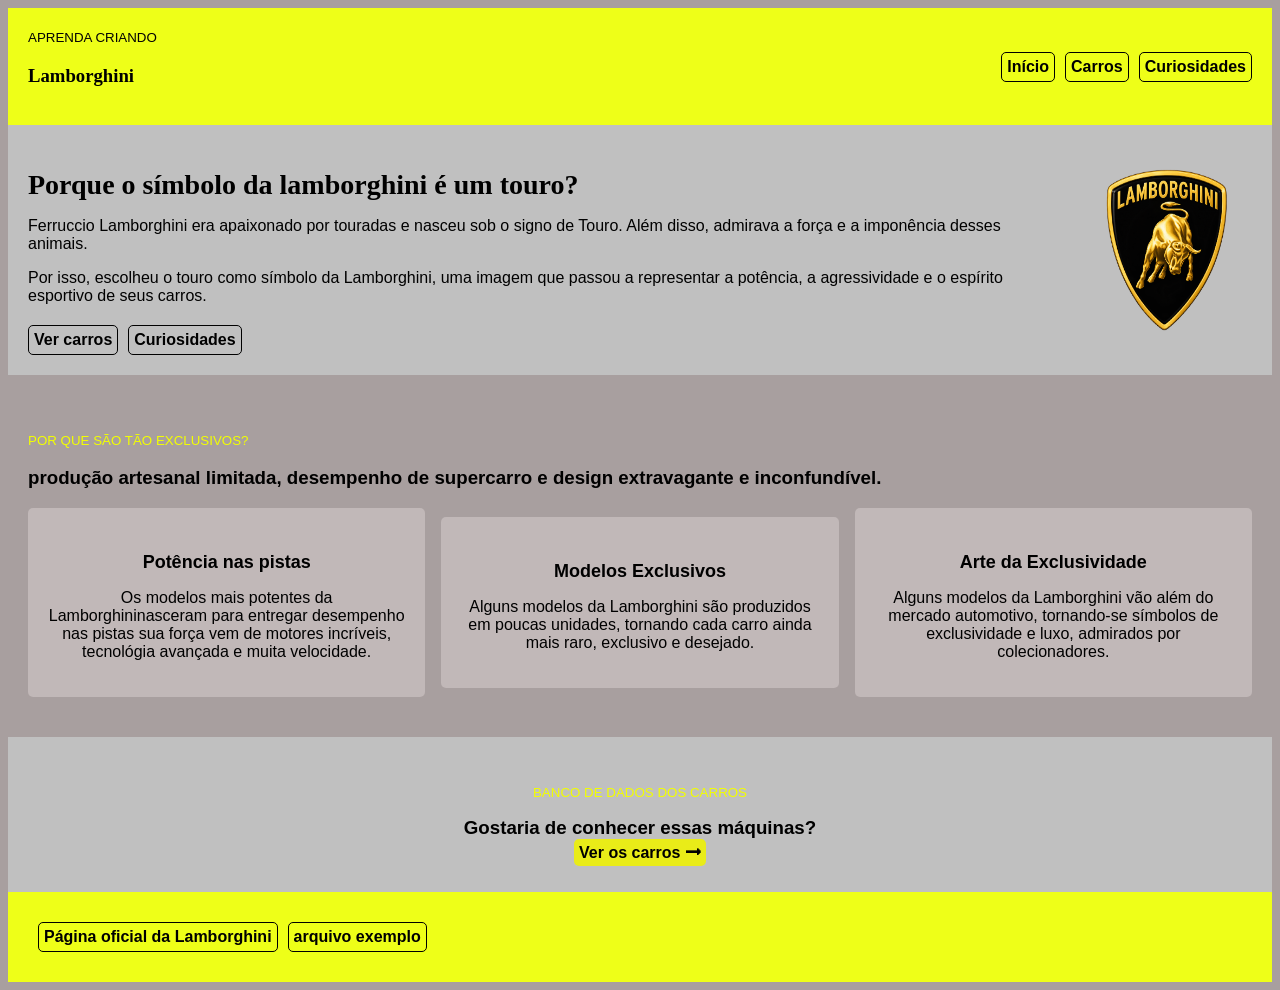
<file: index.html>
<!DOCTYPE html>
<html lang="pt-BR">
    <head>
        <meta charset="UTF-8" />
        <title>Carros da Lamborghini</title>
        <link rel="stylesheet" href="css/style.css" />
    </head>
    <body>
        <header>
            <section id="inicio">
                <article>
                    <p1><small>Aprenda criando</small></p1>
                    <h1>Lamborghini</h1>
                </article>
            </section>

            <section id="menu">
                <a href="index.html">Início</a>
                <a href="pages/carros.html">Carros</a>
                <a href="pages/curiosidades.html">Curiosidades</a>
            </section>
        </header>

        <main>
            <section id="introducao">
                <article>
                    <h2>Porque o símbolo da lamborghini é um touro?</h2>
                    <p>Ferruccio Lamborghini era apaixonado por touradas e nasceu sob o signo de Touro. Além disso, admirava a força e a imponência desses animais.</p>
                    <p>Por isso, escolheu o touro como símbolo da Lamborghini, uma imagem que passou a representar a potência, a agressividade e o espírito esportivo de seus carros.</p>
                    <article id="botoes-introducao">
                        <a id="botao_carros" href="pages/carros.html">Ver carros</a>
                        <a id="botao_curiosidades" href="pages/curiosidades.html">Curiosidades</a>
                    </article>
                </article>

                <article id="img-introducao">
                    <img src="assets/img/logo_lamborghini.png" alt="logo da Lamborghini"/>
                </article>
            </section>

            <section id="destaques">
                <section>
                    <article id="por-que-sao-exclusivos">
                        <p><small>Por que são tão exclusivos?</small></p>
                        <h3>produção artesanal limitada, desempenho de supercarro e design extravagante e inconfundível.</h3>
                    </article>
                </section>

                <section id="cards">
                    <article class="card">
                        <h4>Potência nas pistas</h4>
                        <p>Os modelos mais potentes da Lamborghininasceram para entregar desempenho nas pistas sua força vem de motores incríveis, tecnológia avançada e muita velocidade.</p>
                    </article>

                    <article class="card">
                        <h4>Modelos Exclusivos</h4>
                        <p>Alguns modelos da Lamborghini são produzidos em poucas unidades, tornando cada carro ainda mais raro, exclusivo e desejado.</p>
                    </article>

                    <article class="card">
                        <h4>Arte da Exclusividade</h4>
                        <p>Alguns modelos da Lamborghini vão além do mercado automotivo, tornando-se símbolos de exclusividade e luxo, admirados por colecionadores.</p>
                    </article>
                </section>
            </section>

            <section id="destaques2">
                <p><small>Banco de dados dos carros</small></p>
                <h3>Gostaria de conhecer essas máquinas?</h3>
                <a href="pages/carros.html">Ver os carros 🠖</a>
            </section>
        </main>

        <footer id="footer">
            <section id="menu-final">
                <a href="https://www.lamborghini.com/en-en" target="_blank" rel="noreferrer">Página oficial da Lamborghini</a>
                <a href="assets/arquivo/texto para texte Lamboghini!!.txt"target="_blank" rel="noreferrer">arquivo exemplo</a>
            </section>
        </footer>
    </body>
</html>
</file>
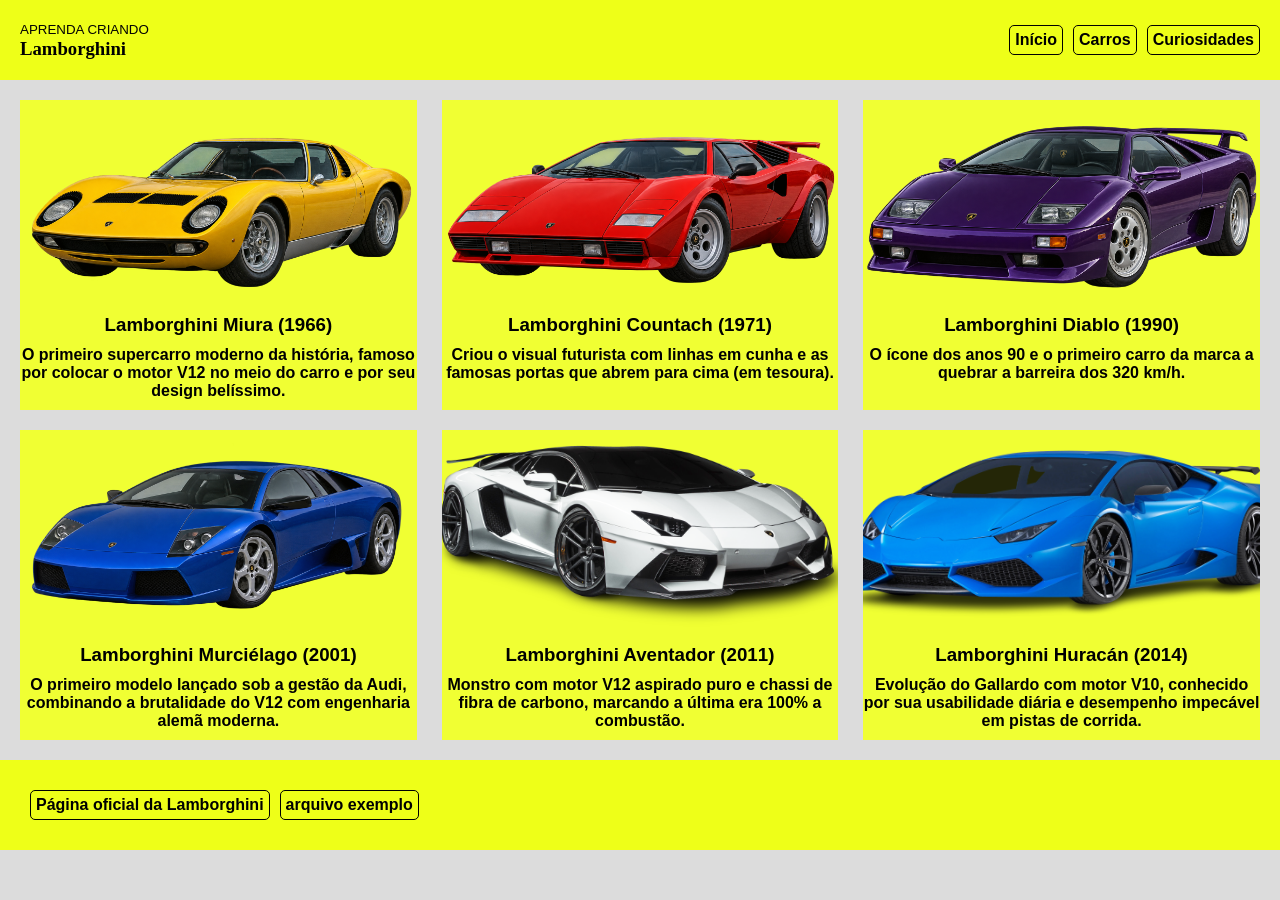
<file: pages/carros.html>
<!doctype html>
<html lang="pt-BR">
    <head>
        <meta charset="UTF-8" />
        <title>Carros da Lamborghini</title>
        <link rel="stylesheet" href="../css/carros.css" />
    </head>
    <body>
        <header>
            <section id="inicio">
                <article>
                    <p1><small>Aprenda criando</small></p1>
                    <h1>Lamborghini</h1>
                </article>
            </section>

            <section id="menu">
                <a href="/">Início</a>
                <a href="carros.html">Carros</a>
                <a href="../pages/curiosidades.html">Curiosidades</a>
            </section>
        </header>
        <main>
            <section id="cards">
                <article class="card">
                    <img src="../assets/img/miura.png" alt="imagem dos melhores carros 1" />
                    <h3>Lamborghini Miura (1966)</h3>
                    <p>
                        O primeiro supercarro moderno da história, famoso por colocar o motor V12 no
                        meio do carro e por seu design belíssimo.
                    </p>
                </article>
                <article class="card">
                    <img src="../assets/img/countach.png" alt="imagem dos melhores carros 2" />
                    <h3>Lamborghini Countach (1971)</h3>
                    <p>
                        Criou o visual futurista com linhas em cunha e as famosas portas que abrem
                        para cima (em tesoura).
                    </p>
                </article>
                <article class="card">
                    <img src="../assets/img/diablo.png" alt="imagem dos melhores carros 3" />
                    <h3>Lamborghini Diablo (1990)</h3>
                    <p>
                        O ícone dos anos 90 e o primeiro carro da marca a quebrar a barreira dos 320
                        km/h.
                    </p>
                </article>
                <article class="card">
                    <img src="../assets/img/murcielago.png" alt="imagem dos melhores carros 4" />
                    <h3>Lamborghini Murciélago (2001)</h3>
                    <p>
                        O primeiro modelo lançado sob a gestão da Audi, combinando a brutalidade do
                        V12 com engenharia alemã moderna.
                    </p>
                </article>
                <article class="card">
                    <img src="../assets/img/aventador.png" alt="imagem dos melhores carros 5" />
                    <h3>Lamborghini Aventador (2011)</h3>
                    <p>
                        Monstro com motor V12 aspirado puro e chassi de fibra de carbono, marcando a
                        última era 100% a combustão.
                    </p>
                </article>
                <article class="card">
                    <img src="../assets/img/huracan.png" alt="imagem dos melhores carros 6" />
                    <h3>Lamborghini Huracán (2014)</h3>
                    <p>
                        Evolução do Gallardo com motor V10, conhecido por sua usabilidade diária e
                        desempenho impecável em pistas de corrida.
                    </p>
                </article>
            </section>
        </main>
        <footer id="footer">
            <section id="menu-final">
                <a href="https://www.lamborghini.com/en-en" target="_blank" rel="noreferrer">
                    Página oficial da Lamborghini
                </a>
                <a href="assets/arquivo/texto para texte Lamboghini!!.txt"target="_blank" rel="noreferrer">arquivo exemplo</a>
            </section>
        </footer>
    </body>
</html>
</file>
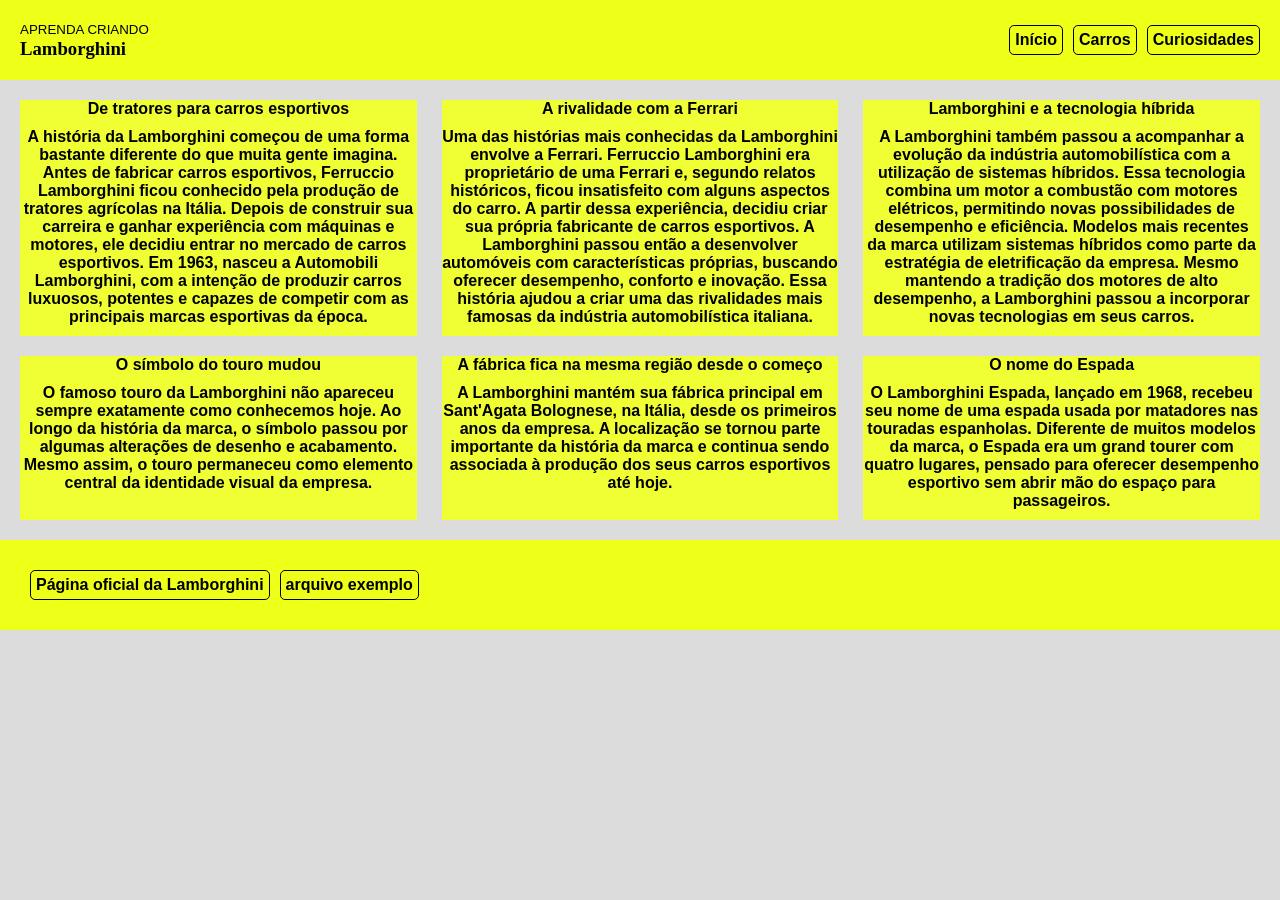
<file: pages/curiosidades.html>
<!doctype html>
<html lang="pt-BR">
    <head>
        <meta charset="UTF-8" />
        <title>Carros da Lamborghini</title>
        <link rel="stylesheet" href="../css/carros.css" />
    </head>
    <body>
        <header>
            <section id="inicio">
                <article>
                    <p1><small>Aprenda criando</small></p1>
                    <h1>Lamborghini</h1>
                </article>
            </section>

            <section id="menu">
                <a href="/">Início</a>
                <a href="carros.html">Carros</a>
                <a href="../pages/curiosidades.html">Curiosidades</a>
            </section>
        </header>
     <main>
                <section id="cards">
                    <article class="card">
                        <h4>De tratores para carros esportivos</h4>
                        <p>A história da Lamborghini começou de uma forma bastante diferente do que muita gente imagina. Antes de fabricar carros esportivos, Ferruccio Lamborghini ficou conhecido pela produção de tratores agrícolas na Itália. Depois de construir sua carreira e ganhar experiência com máquinas e motores, ele decidiu entrar no mercado de carros esportivos. Em 1963, nasceu a Automobili Lamborghini, com a intenção de produzir carros luxuosos, potentes e capazes de competir com as principais marcas esportivas da época.</p>
                    </article>

                    <article class="card">
                        <h4>A rivalidade com a Ferrari</h4>
                        <p>Uma das histórias mais conhecidas da Lamborghini envolve a Ferrari. Ferruccio Lamborghini era proprietário de uma Ferrari e, segundo relatos históricos, ficou insatisfeito com alguns aspectos do carro. A partir dessa experiência, decidiu criar sua própria fabricante de carros esportivos. A Lamborghini passou então a desenvolver automóveis com características próprias, buscando oferecer desempenho, conforto e inovação. Essa história ajudou a criar uma das rivalidades mais famosas da indústria automobilística italiana.</p>
                    </article>

                    <article class="card">
                        <h4>Lamborghini e a tecnologia híbrida</h4>
                        <p>A Lamborghini também passou a acompanhar a evolução da indústria automobilística com a utilização de sistemas híbridos. Essa tecnologia combina um motor a combustão com motores elétricos, permitindo novas possibilidades de desempenho e eficiência. Modelos mais recentes da marca utilizam sistemas híbridos como parte da estratégia de eletrificação da empresa. Mesmo mantendo a tradição dos motores de alto desempenho, a Lamborghini passou a incorporar novas tecnologias em seus carros.</p>
                    </article>

                    <article class="card">
                        <h4>O símbolo do touro mudou</h4>
                        <p>O famoso touro da Lamborghini não apareceu sempre exatamente como conhecemos hoje. Ao longo da história da marca, o símbolo passou por algumas alterações de desenho e acabamento. Mesmo assim, o touro permaneceu como elemento central da identidade visual da empresa.</p>
                    </article>

                    <article class="card">
                        <h4>A fábrica fica na mesma região desde o começo</h4>
                        <p>A Lamborghini mantém sua fábrica principal em Sant'Agata Bolognese, na Itália, desde os primeiros anos da empresa. A localização se tornou parte importante da história da marca e continua sendo associada à produção dos seus carros esportivos até hoje.</p>
                    </article>

                    <article class="card">
                        <h4>O nome do Espada</h4>
                        <p>O Lamborghini Espada, lançado em 1968, recebeu seu nome de uma espada usada por matadores nas touradas espanholas. Diferente de muitos modelos da marca, o Espada era um grand tourer com quatro lugares, pensado para oferecer desempenho esportivo sem abrir mão do espaço para passageiros.</p>
                    </article>
                </section>
            </section>
        </main>
        <footer id="footer">
            <section id="menu-final">
                <a href="https://www.lamborghini.com/en-en" target="_blank" rel="noreferrer">Página oficial da Lamborghini</a>
                <a href="assets/arquivo/texto para texte Lamboghini!!.txt"target="_blank" rel="noreferrer">arquivo exemplo</a>
            </section>
        </footer>
    </body>
</html>
</file>
<file: css/style.css>
{
    padding: 0;
    margin: 0;
    box-sizing: border-box;
}

body {
    font-family: 'Franklin Gothic Medium', 'Arial Narrow', Arial, sans-serif;
    background-color: hsl(0, 5%, 64%);
}

h1 {
    font-family: Georgia, 'Times New Roman', Times, serif;
    color: #000000

}

p1 small {
    color: lab(0.82% 0 0);
    text-transform: uppercase;
}

h2 {
    font-family: Georgia, 'Times New Roman', Times, serif;
}

header {
    background-color: lab(96.29% -22.23 89.78);
    color: white;
    padding: 20px;
    display: flex;
    justify-content: space-between;
    align-items: center;
}

#menu {
    display: flex;
    flex-direction: row;
    justify-content: flex-end;
    align-items: center;
    flex-wrap: nowrap;
    gap: 10px;
}


#introducao {
    display: flex;
    flex-direction: row;
    gap: 30px;
    padding: 20px;
    background-color: silver;
    align-items: center;
    justify-content: space-between;
}

#introducao img {
    width: 170px;
    height: 200px;
}

a {
    text-decoration: none;
    color: #000000;
    border: 1px solid hsl(0, 0%, 0%);
    padding: 5px;
    border-radius: 5px;
    font-weight: bold;
}

#img-introducao {
    display: flex;
    flex-direction: column;
    justify-content: center;
    align-items: flex-end;
    flex-wrap: nowrap;
    gap: 0;
}

#introducao h2 {
    font-size: 28px;
    margin-bottom: 10px;
}

#botoes-introducao {
    display: flex;
    gap: 10px;
    margin-top: 20px;
    border-radius: 0px;
}

#botao-carros {
    border: none;
    background-color: hsl(0, 0%, 0%);
}

#botao-curiosidades {
    border: none;
    background-color: #dc9d33;
}

#destaques {
    padding: 20px;
    margin-top: 20px;
    margin-bottom: 20px;
}

#por-que-sao-especiais {
    margin-bottom: 20px;
}

#por-que-sao-especiais small {
    color: hwb(60 99% 0%);
}

#cards {
    display: flex;
    flex-direction: row;
    justify-content: space-between;
    align-items: center;
    flex-wrap: nowrap;
    gap: 16px;
}

.card {
    background-color: rgb(193, 184, 184);
    width: 30%;
    padding: 20px;
    text-align: center;
    border-radius: 5px;
}

.card h4 {
    font-size: 18px;
    margin-bottom: 5px;
}

#destaques2 {
    background-color: silver;
    padding: 30px;
    text-align: center;
}

#destaques2 a {
    border: none;
    background-color: hsl(61, 85%, 51%);
}

#destaques2 h3 {
    margin-top: 5px;
    margin-bottom: 5px;
}

small {
    color: lab(96.81% -21.41 93.45);
    text-transform: uppercase;
}

footer {
    padding: 30px;
    background-color: lab(96.29% -22.23 89.78);
    display: flex;
    justify-content: space-between;
    align-items: center;
}

footer p {
    color: white;
}

#menu-final {
    display: flex;
    flex-direction: row;
    justify-content: flex-end;
    align-items: center;
    flex-wrap: nowrap;
    gap: 10px;
}
</file>
<file: css/carros.css>
* {
    padding: 0;
    margin: 0;
    box-sizing: border-box;
}

body {
    font-family: 'Franklin Gothic Medium', 'Arial Narrow', Arial, sans-serif;
    background-color: gainsboro;
}

h1 {
    font-family: Georgia, 'Times New Roman', Times, serif;
    color: #000000;
}

p1 small {
    color: lab(0.82% 0 0);
    text-transform: uppercase;
}

h2 {
    font-family: Georgia, 'Times New Roman', Times, serif;
}

header {
    background-color: lab(96.29% -22.23 89.78);
    color: white;
    padding: 20px;
    display: flex;
    justify-content: space-between;
    align-items: center;
}

a {
    text-decoration: none;
    color: #000000;
    border: 1px solid hsl(0, 0%, 0%);
    padding: 5px;
    border-radius: 5px;
    font-weight: bold;
}

#menu {
    display: flex;
    flex-direction: row;
    justify-content: flex-end;
    align-items: center;
    flex-wrap: nowrap;
    gap: 10px;
}

#cards {
    display: flex;
    gap: 20px;
    justify-content: space-between;
    flex-wrap: wrap;
    padding: 20px;
}

.card {
    background-color: lch(97.03% 88.48 104.27);
    width: 32%;
    text-align: center;
}

.card img {
    width: 100%;
    height: 200px;
    object-fit: cover;
}

.card h3 {
    margin-top: 10px;
}

.card p {
    margin-top: 10px;
    margin-bottom: 10px;
    font-weight: bold;
}

small {
    color: #c7241e;
    text-transform: uppercase;
}

footer {
    padding: 30px;
    background-color: lab(96.29% -22.23 89.78);
    display: flex;
    justify-content: space-between;
    align-items: center;
}

footer p {
    color: white;
}

#menu-final {
    display: flex;
    flex-direction: row;
    justify-content: flex-end;
    align-items: center;
    flex-wrap: nowrap;
    gap: 10px;
}
</file>
